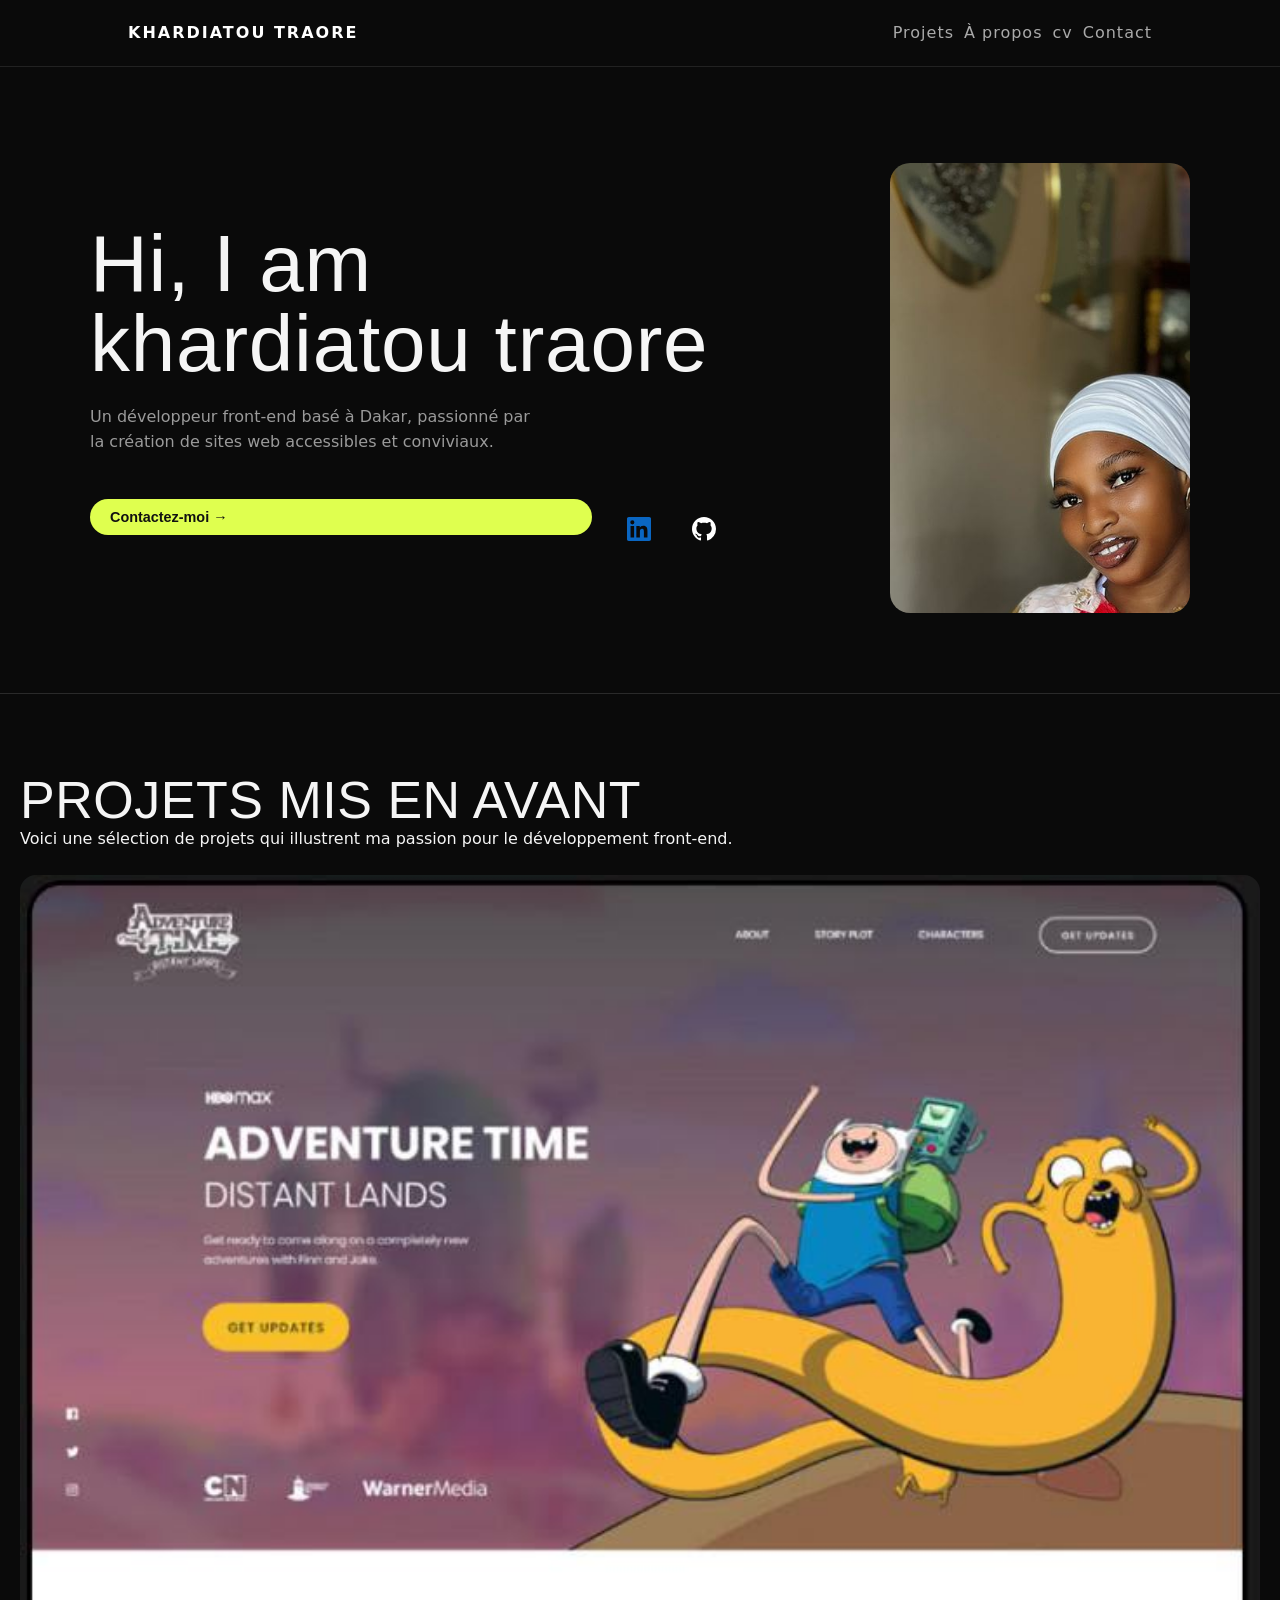
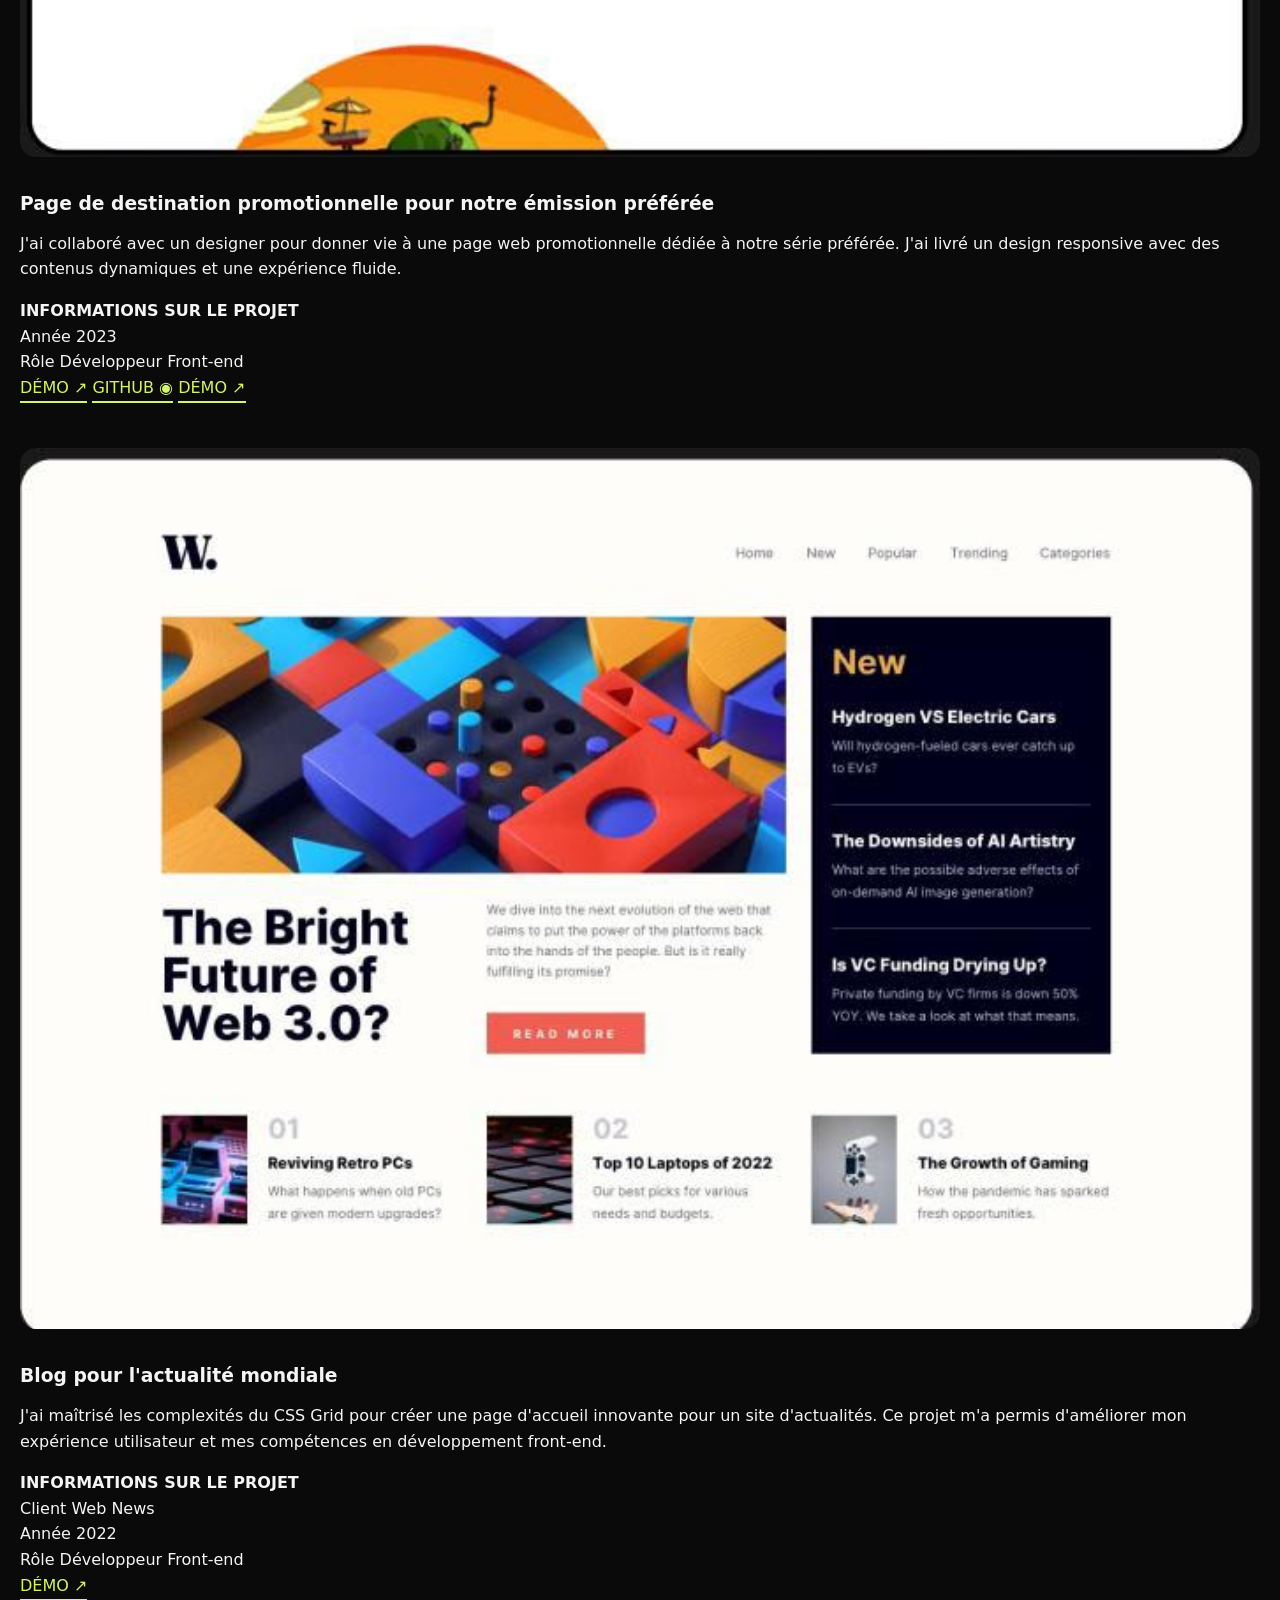
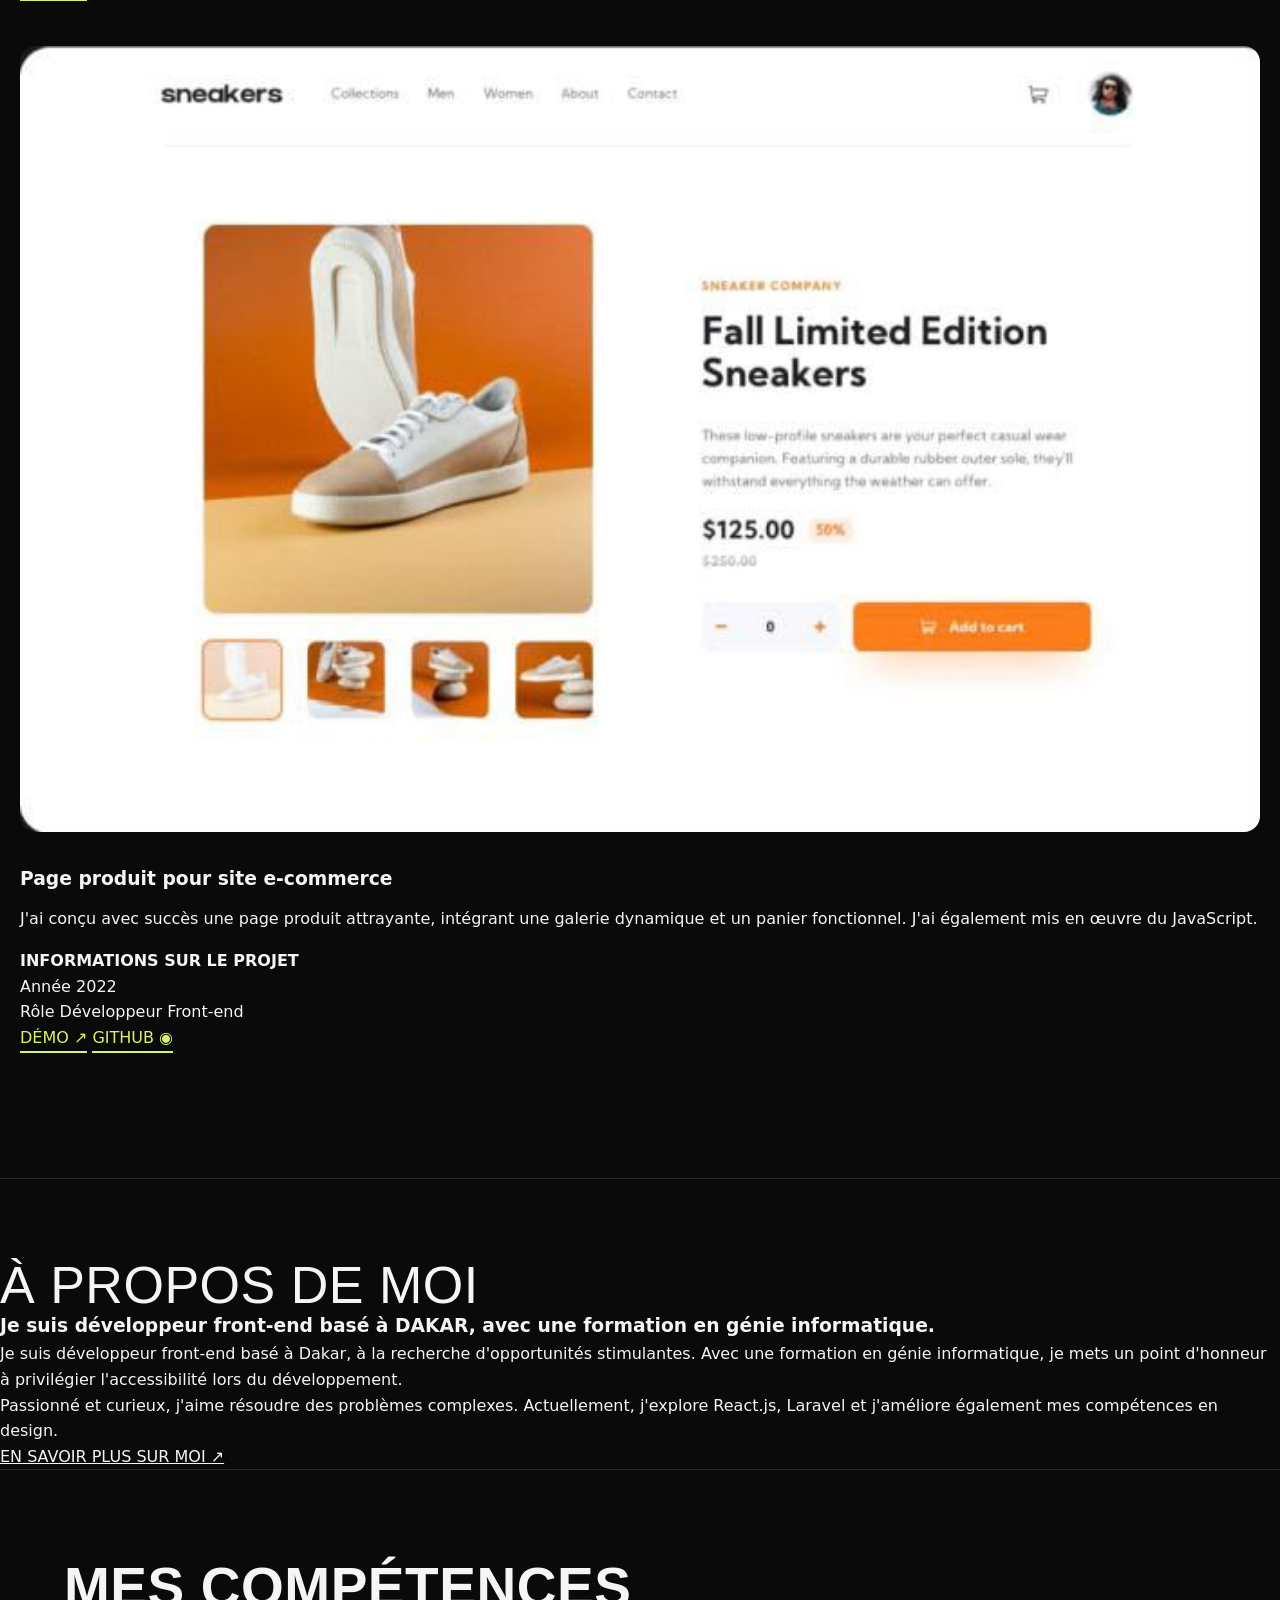
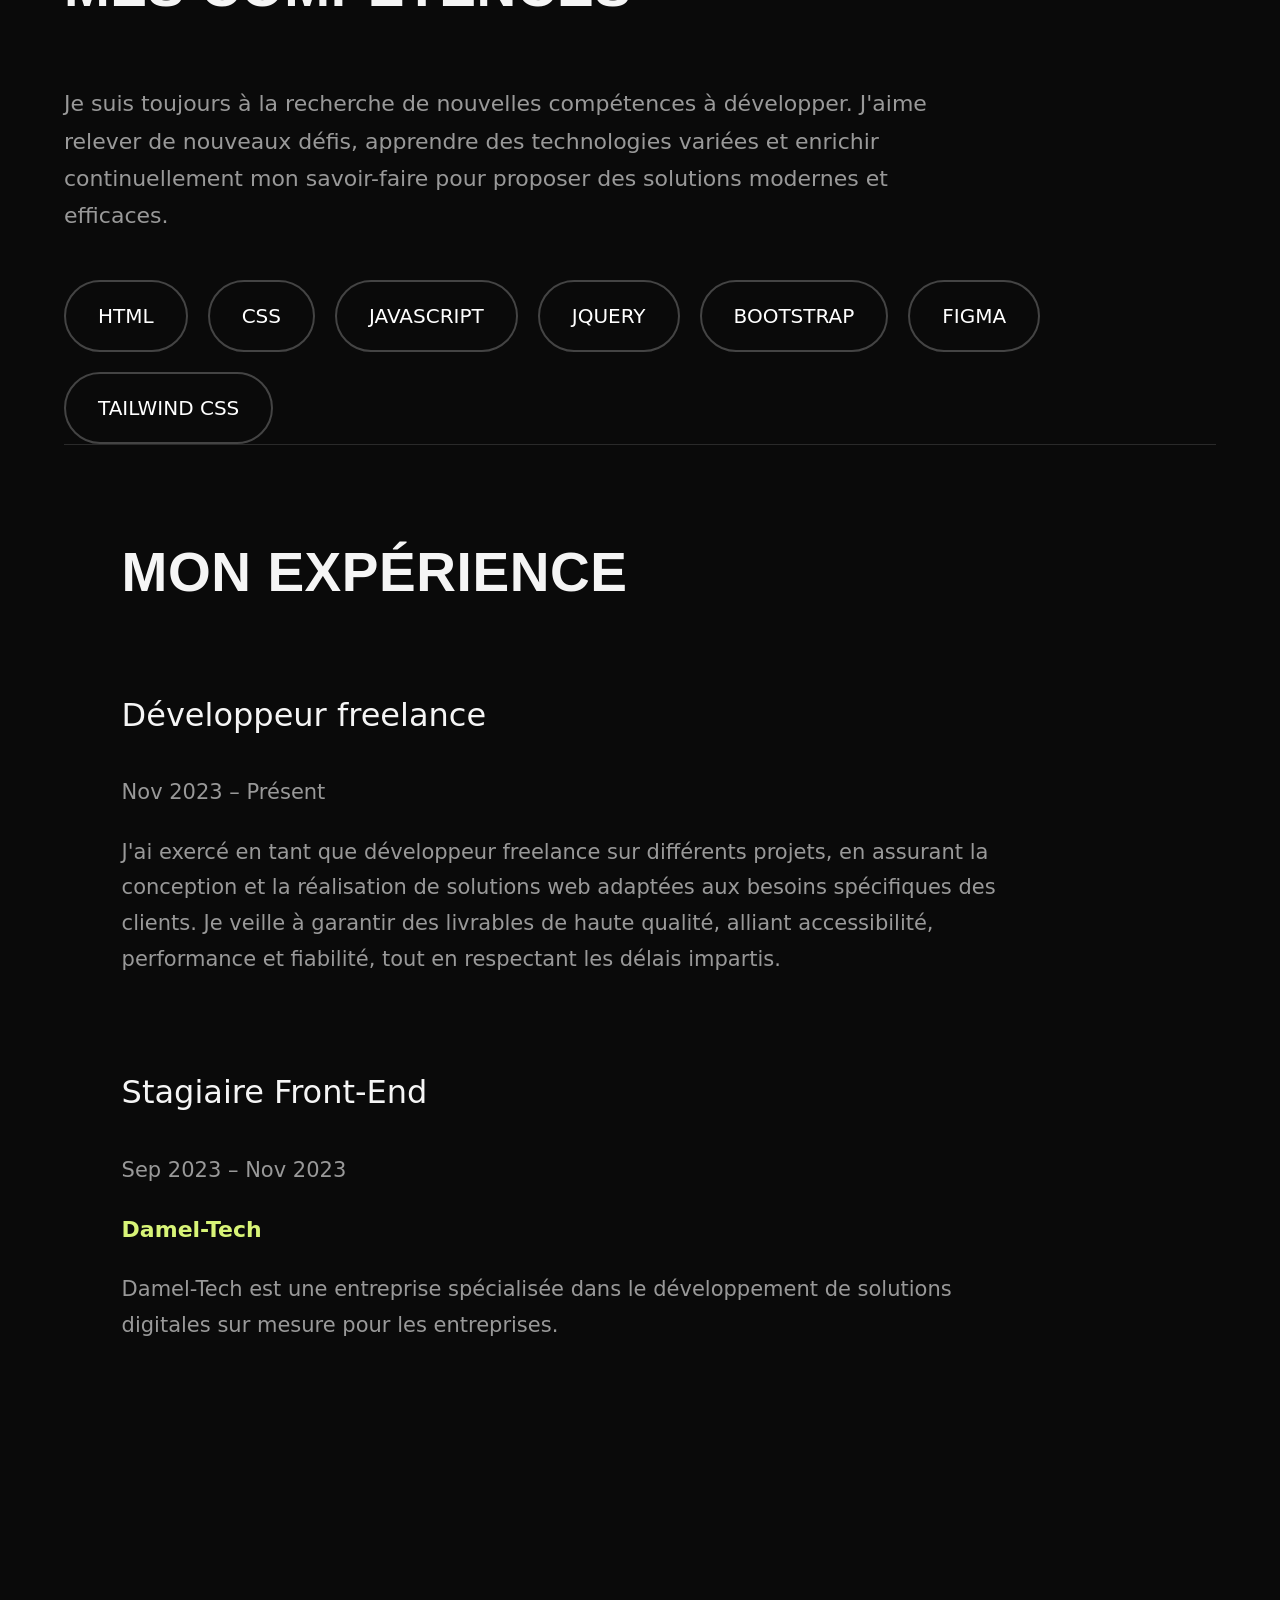
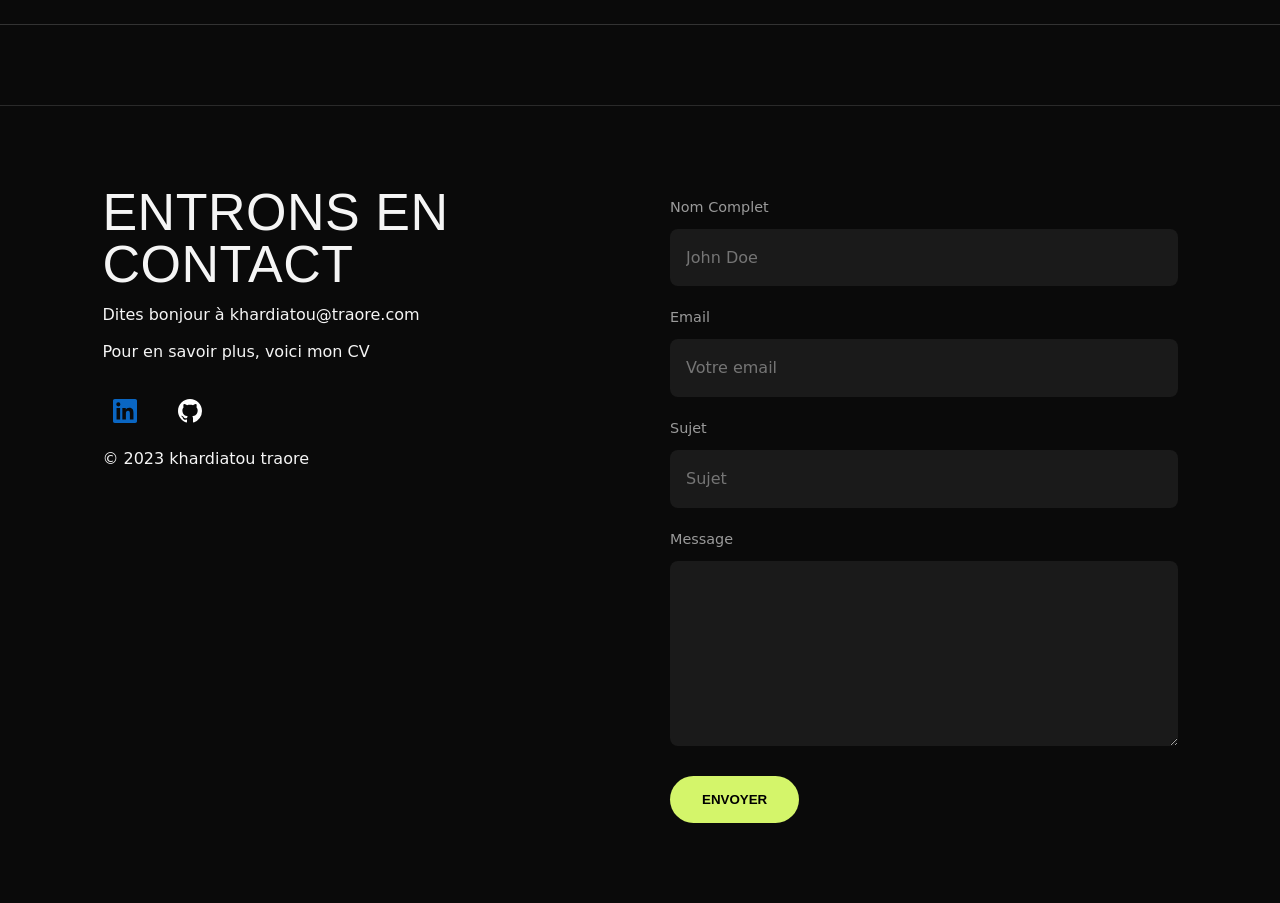
<file: index.html>
<!DOCTYPE html>
<html lang="fr">
<head>
    <meta charset="UTF-8">
    <meta name="viewport" content="width=device-width, initial-scale=1.0">

    <title>Portfolio - khardiatou traore</title>

    <!-- Lien vers le CSS -->
    <link rel="stylesheet" href="style.css">
</head>

<body>

    <!-- BARRE DE NAVIGATION -->
<nav class="navbar">

    <a href="#accueil" class="logo">KHARDIATOU TRAORE</a>

    <div class="menu">
        <a href="#projets">Projets</a>
        <a href="#apropos">À propos</a>
        <a href="cv.html">cv</a>
        <a href="#contact">Contact</a>
    </div>

</nav>
    
<section class="hero wrap">
  <div class="hero-text">
    <h1>Hi, I am<br>khardiatou traore</h1>
    <p>Un développeur front-end basé à Dakar, passionné par la création de sites web accessibles et conviviaux.</p>
    <div class="actions">
      <a class="btn" href="#contact">Contactez-moi →</a>
      <div class="social">
  <a href="https://www.linkedin.com/in/ton-profil" aria-label="LinkedIn">
    <svg viewBox="0 0 24 24" width="24" height="24" fill="currentColor">
      <path d="M20.447 20.452h-3.554v-5.569c0-1.328-.027-3.037-1.852-3.037-1.853 0-2.136 1.445-2.136 2.939v5.667H9.351V9h3.414v1.561h.046c.477-.9 1.637-1.85 3.37-1.85 3.601 0 4.267 2.37 4.267 5.455v6.286zM5.337 7.433a2.062 2.062 0 01-2.063-2.065 2.064 2.064 0 112.063 2.065zm1.782 13.019H3.555V9h3.564v11.452zM22.225 0H1.771C.792 0 0 .774 0 1.729v20.542C0 23.227.792 24 1.771 24h20.451C23.2 24 24 23.227 24 22.271V1.729C24 .774 23.2 0 22.222 0h.003z"/>
    </svg>
  </a>
  <a href="https://github.com/ton-profil" aria-label="GitHub">
    <svg viewBox="0 0 16 16" width="24" height="24" fill="currentColor">
      <path d="M8 0C3.58 0 0 3.58 0 8c0 3.54 2.29 6.53 5.47 7.59.4.07.55-.17.55-.38 0-.19-.01-.82-.01-1.49-2.01.37-2.53-.49-2.69-.94-.09-.23-.48-.94-.82-1.13-.28-.15-.68-.52-.01-.53.63-.01 1.08.58 1.23.82.72 1.21 1.87.87 2.33.66.07-.52.28-.87.51-1.07-1.78-.2-3.64-.89-3.64-3.95 0-.87.31-1.59.82-2.15-.08-.2-.36-1.02.08-2.12 0 0 .67-.21 2.2.82.64-.18 1.32-.27 2-.27.68 0 1.36.09 2 .27 1.53-1.04 2.2-.82 2.2-.82.44 1.1.16 1.92.08 2.12.51.56.82 1.27.82 2.15 0 3.07-1.87 3.75-3.65 3.95.29.25.54.73.54 1.48 0 1.07-.01 1.93-.01 2.2 0 .21.15.46.55.38A8.013 8.013 0 0016 8c0-4.42-3.58-8-8-8z"/>
    </svg>
  </a>
</div>
    </div>
  </div>

  <div class="photo">
    <img src="images/profil.jpeg" alt="profil">
  </div>
</section>




    <!-- ================= PROJETS ================= -->
    <section class="projets" id="projets">

        <div class="titre-section">
            <h2>PROJETS MIS EN AVANT</h2>

            <p>
                Voici une sélection de projets qui illustrent ma passion
                pour le développement front-end.
            </p>
        </div>


        <!-- Projet 1 -->
        <div class="projet">
            

            <div class="image-projet">
                <img src="images/projet1.jpeg" alt="Projet Adventure Time">
            </div>

            <div class="description">

                <h3>Page de destination promotionnelle
                    pour notre émission préférée</h3>

                <p>
                    J'ai collaboré avec un designer pour donner vie à une
                    page web promotionnelle dédiée à notre série préférée.
                    J'ai livré un design responsive avec des contenus
                    dynamiques et une expérience fluide.
                </p>

                <h4>INFORMATIONS SUR LE PROJET</h4>

                <div class="info">
                    <span>Année</span>
                    <span>2023</span>
                </div>

                <div class="info">
                    <span>Rôle</span>
                    <span>Développeur Front-end</span>
                </div>

                <div class="liens">
                    <a href="#">DÉMO ↗</a>
                    <a href="#">GITHUB ◉</a>
                    <a href="#" class="project-link">DÉMO ↗</a>
                </div>

            </div>


        </div>


        <!-- Projet 2 -->
        <div class="projet">

            <div class="image-projet">
                <img src="images/projet2.jpeg" alt="Projet blog">
            </div>

            <div class="description">

                <h3>Blog pour l'actualité mondiale</h3>

                <p>
                    J'ai maîtrisé les complexités du CSS Grid pour créer
                    une page d'accueil innovante pour un site d'actualités.
                    Ce projet m'a permis d'améliorer mon expérience
                    utilisateur et mes compétences en développement front-end.
                </p>

                <h4>INFORMATIONS SUR LE PROJET</h4>

                <div class="info">
                    <span>Client</span>
                    <span>Web News</span>
                </div>

                <div class="info">
                    <span>Année</span>
                    <span>2022</span>
                </div>

                <div class="info">
                    <span>Rôle</span>
                    <span>Développeur Front-end</span>
                </div>

                <div class="liens">
                    <a href="#">DÉMO ↗</a>
                </div>

            </div>

        </div>


        <!-- Projet 3 -->
        <div class="projet">

            <div class="image-projet">
                <img src="images/projet3.jpeg" alt="Projet site e-commerce">
            </div>

            <div class="description">

                <h3>Page produit pour site e-commerce</h3>

                <p>
                    J'ai conçu avec succès une page produit attrayante,
                    intégrant une galerie dynamique et un panier fonctionnel.
                    J'ai également mis en œuvre du JavaScript.
                </p>

                <h4>INFORMATIONS SUR LE PROJET</h4>

                <div class="info">
                    <span>Année</span>
                    <span>2022</span>
                </div>

                <div class="info">
                    <span>Rôle</span>
                    <span>Développeur Front-end</span>
                </div>

                <div class="liens">
                    <a href="#">DÉMO ↗</a>
                    <a href="#">GITHUB ◉</a>
                </div>

            </div>

        </div>

    </section>


    <!-- ================= À PROPOS ================= -->
    <section class="apropos" id="apropos">

        <div class="titre-apropos">
            <h2>À PROPOS DE MOI</h2>
        </div>

        <div class="texte-apropos">

            <h3>
                Je suis développeur front-end basé à DAKAR,
                avec une formation en génie informatique.
            </h3>

            <p>
                Je suis développeur front-end basé à Dakar, à la recherche
                d'opportunités stimulantes. Avec une formation en génie
                informatique, je mets un point d'honneur à privilégier
                l'accessibilité lors du développement.
            </p>

            <p>
                Passionné et curieux, j'aime résoudre des problèmes complexes.
                Actuellement, j'explore React.js, Laravel et j'améliore
                également mes compétences en design.
            </p>

            <a href="#">EN SAVOIR PLUS SUR MOI ↗</a>

        </div>
        
        

<!-- COMPÉTENCES -->
<section class="competences">

    <h2>MES COMPÉTENCES</h2>

    <p>
        Je suis toujours à la recherche de nouvelles compétences à
        développer. J'aime relever de nouveaux défis, apprendre des
        technologies variées et enrichir continuellement mon savoir-faire
        pour proposer des solutions modernes et efficaces.
    </p>

    <div class="skills">
        <span>HTML</span>
        <span>CSS</span>
        <span>JAVASCRIPT</span>
        <span>JQUERY</span>
        <span>BOOTSTRAP</span>
        <span>FIGMA</span>
        <span>TAILWIND CSS</span>
    </div>
    <!-- EXPÉRIENCE -->
<section class="experience">

    <h2>MON EXPÉRIENCE</h2>

    <div class="experience-item">

        <h3>Développeur freelance</h3>

        <p class="date">
            Nov 2023 – Présent
        </p>

        <p>
            J'ai exercé en tant que développeur freelance sur différents
            projets, en assurant la conception et la réalisation de
            solutions web adaptées aux besoins spécifiques des clients.
            Je veille à garantir des livrables de haute qualité, alliant
            accessibilité, performance et fiabilité, tout en respectant
            les délais impartis.
        </p>

    </div>


    <div class="experience-item">

        <h3>Stagiaire Front-End</h3>

        <p class="date">
            Sep 2023 – Nov 2023
        </p>

        <h4>Damel-Tech</h4>

        <p>
            Damel-Tech est une entreprise spécialisée dans le développement
            de solutions digitales sur mesure pour les entreprises.
        </p>

    </div>

</section>

</section>
    </section>


    
                <section class="contact" id="contact">
  <div class="contact-info">
    <h2>ENTRONS EN CONTACT</h2>
    <p>Dites bonjour à <a href="mailto:khardiatou@traore.com">khardiatou@traore.com</a></p>
    <p>Pour en savoir plus, voici mon <a href="cv.html">CV</a></p>

    <div class="social">
  <a href="https://www.linkedin.com/in/ton-profil" aria-label="LinkedIn">
    <svg viewBox="0 0 24 24" width="24" height="24" fill="currentColor">
      <path d="M20.447 20.452h-3.554v-5.569c0-1.328-.027-3.037-1.852-3.037-1.853 0-2.136 1.445-2.136 2.939v5.667H9.351V9h3.414v1.561h.046c.477-.9 1.637-1.85 3.37-1.85 3.601 0 4.267 2.37 4.267 5.455v6.286zM5.337 7.433a2.062 2.062 0 01-2.063-2.065 2.064 2.064 0 112.063 2.065zm1.782 13.019H3.555V9h3.564v11.452zM22.225 0H1.771C.792 0 0 .774 0 1.729v20.542C0 23.227.792 24 1.771 24h20.451C23.2 24 24 23.227 24 22.271V1.729C24 .774 23.2 0 22.222 0h.003z"/>
    </svg>
  </a>
  <a href="https://github.com/ton-profil" aria-label="GitHub">
    <svg viewBox="0 0 16 16" width="24" height="24" fill="currentColor">
      <path d="M8 0C3.58 0 0 3.58 0 8c0 3.54 2.29 6.53 5.47 7.59.4.07.55-.17.55-.38 0-.19-.01-.82-.01-1.49-2.01.37-2.53-.49-2.69-.94-.09-.23-.48-.94-.82-1.13-.28-.15-.68-.52-.01-.53.63-.01 1.08.58 1.23.82.72 1.21 1.87.87 2.33.66.07-.52.28-.87.51-1.07-1.78-.2-3.64-.89-3.64-3.95 0-.87.31-1.59.82-2.15-.08-.2-.36-1.02.08-2.12 0 0 .67-.21 2.2.82.64-.18 1.32-.27 2-.27.68 0 1.36.09 2 .27 1.53-1.04 2.2-.82 2.2-.82.44 1.1.16 1.92.08 2.12.51.56.82 1.27.82 2.15 0 3.07-1.87 3.75-3.65 3.95.29.25.54.73.54 1.48 0 1.07-.01 1.93-.01 2.2 0 .21.15.46.55.38A8.013 8.013 0 0016 8c0-4.42-3.58-8-8-8z"/>
    </svg>
  </a>
</div>
    

    <p class="copyright">© 2023 khardiatou traore</p>
  </div>

  <form class="contact-form">
    <label for="nom">Nom Complet</label>
    <input type="text" id="nom" placeholder="John Doe">

    <label for="email">Email</label>
    <input type="email" id="email" placeholder="Votre email">

    <label for="sujet">Sujet</label>
    <input type="text" id="sujet" placeholder="Sujet">

    <label for="message">Message</label>
    <textarea id="message" rows="6"></textarea>

    <button type="submit" class="btn-envoyer">ENVOYER</button>
  </form>
</section>
            </div>

            

    

</body>
</html>
</file>
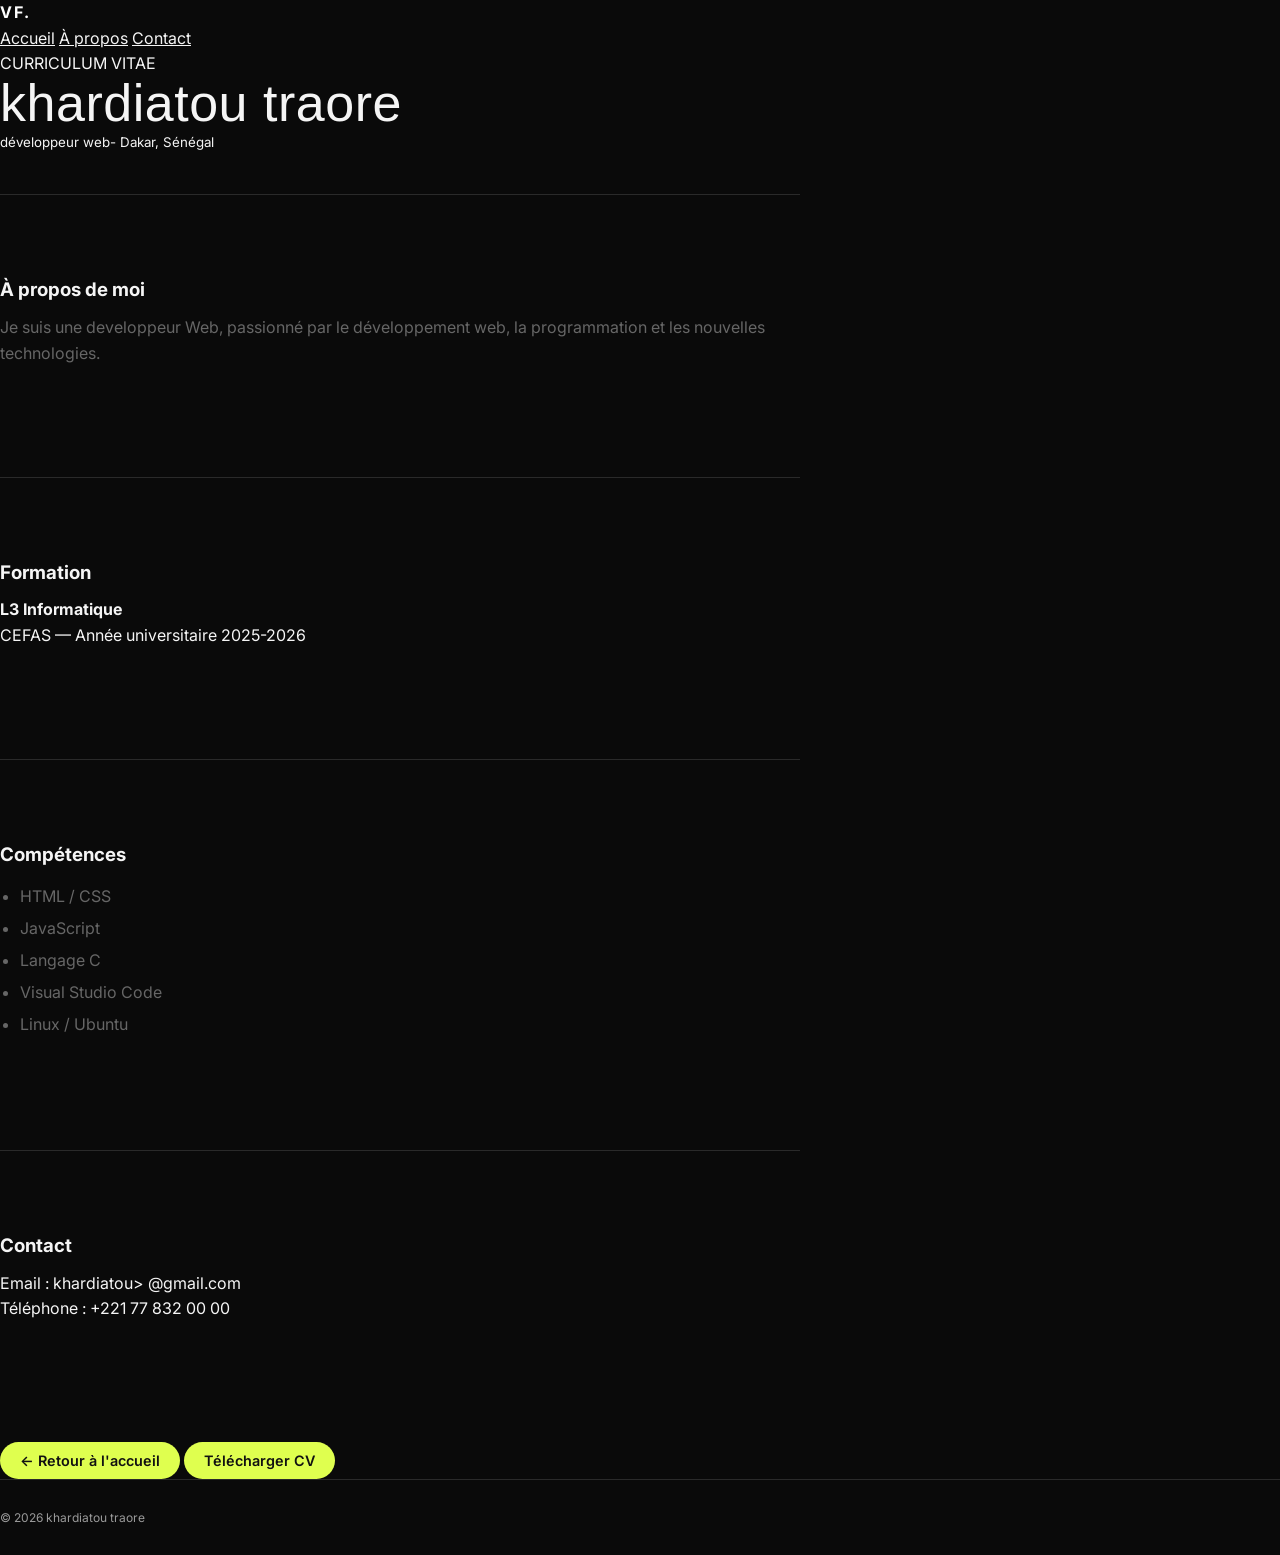
<file: cv.html>
<!DOCTYPE html>  <html lang="fr">  
<head>  
    <meta charset="UTF-8">  
    <meta name="viewport" content="width=device-width, initial-scale=1.0">  
    <title>Mon CV - khardiatou traore</title>  
    <link href="https://fonts.googleapis.com/css2?family=Inter:wght@400;600;800&display=swap" rel="stylesheet">  
    <link rel="stylesheet" href="style.css">  
</head>  
<body>  <header class="header">  
  <div class="container nav">  
    <a href="index.html" class="logo">VF<span>.</span></a>  
    <nav class="nav-links">  
      <a href="index.html">Accueil</a>  
      <a href="index.html#apropos">À propos</a>  
      <a href="index.html#contact">Contact</a>  
    </nav>  
  </div>  
</header>  <main class="section">  
  <div class="container" style="max-width:800px;">  <div class="title">  
  <p>CURRICULUM VITAE</p>  
  <h2>khardiatou traore</h2>  
  <small>développeur web- Dakar, Sénégal</small>  
</div>  

<section style="margin-top:40px;">  
  <h3 style="margin-bottom:10px;">À propos de moi</h3>  
  <p style="color:#666;">Je suis  une developpeur Web, passionné par le développement web, la programmation et les nouvelles technologies.</p>  
</section>  

<section style="margin-top:30px;">  
  <h3 style="margin-bottom:10px;">Formation</h3>  
  <p><strong>L3 Informatique</strong><br>CEFAS — Année universitaire 2025-2026</p>  
</section>  

<section style="margin-top:30px;">  
  <h3 style="margin-bottom:10px;">Compétences</h3>  
  <ul style="color:#666; line-height:2; padding-left:20px;">  
    <li>HTML / CSS</li>  
    <li>JavaScript</li>  
    <li>Langage C</li>  
    <li>Visual Studio Code</li>  
    <li>Linux / Ubuntu</li>  
  </ul>  
</section>  

<section style="margin-top:30px;">  
  <h3 style="margin-bottom:10px;">Contact</h3>  
  <p>Email : khardiatou> @gmail.com</p>  
  <p>Téléphone : +221 77 832 00 00</p>  
</section>  

<div class="buttons" style="margin-top:40px;">  
  <a href="index.html" class="btn primary">← Retour à l'accueil</a>  
  <a href="mailto:khardiatou.traore@gmail.com" class="btn secondary">Télécharger CV</a>  
</div>

  </div>  
</main>  <footer>  
  <div class="container footer">  
    <p>© 2026 khardiatou traore</p>  
  </div>  
</footer>  </body>  
</html>
</file>
<file: style.css>
:root{
  --bg:#0a0a0a; --card:#1a1a1a; --line:#2a2a2a;
  --text:#f5f5f5; --muted:#9a9a9a; --accent:#dfff4f;
}
*{box-sizing:border-box;margin:0;padding:0}
html{scroll-behavior:smooth}
body{background:var(--bg);color:var(--text);font-family:Inter,system-ui,sans-serif;line-height:1.6}
a{color:inherit}
:focus-visible{outline:2px solid var(--accent);outline-offset:3px}
h1,h2{font-family:"Bebas Neue",Impact,sans-serif;font-weight:400;line-height:1;letter-spacing:.01em}
h1{font-size:clamp(3rem,8vw,5.5rem)}
h2{font-size:clamp(2.2rem,5vw,3.25rem)}
.wrap{max-width:1100px;margin:0 auto;padding:0 24px}
section{padding:80px 0;border-top:1px solid var(--line)}
.muted{color:var(--muted)}

/* Boutons */
.actions{display:grid;align-items:center;gap: 24px;;margin-top:28px;grid-template-columns:1fr 250px ;}
.btn{display:inline-flex;align-items:center;gap:10px;background:var(--accent);color:#111;flex: none;border-radius:999px;padding:10px 20px;font:600 .9rem Inter,sans-serif;text-decoration:none;cursor:pointer}
.btn:hover{filter:brightness(.92)}
.social {
    display: flex;
    align-items: center;
    gap: 20px;
    margin-top: 25px;
}

.social a {
    width: 45px;
    height: 45px;
    display: flex;
    align-items: center;
    justify-content: center;

    color: #c8f31d;
    font-size: 22px;
    text-decoration: none;

    transition: 0.3s ease;
}

/* LinkedIn */
.social a:nth-child(1) {
    color: #0A66C2;
}

/* GitHub */
.social a:nth-child(2) {
    color: #ffffff;
}

/* X */
.social a:nth-child(3) {
    color: #ffffff;
}
.social a {
  color: #d4f56a;          
  text-decoration: none;   
  font-size: 1.6rem;
  display: inline-flex;
}

.social {
  display: flex;
  gap: 20px;
  margin-top: 24px;
}

.social a:hover {
  opacity: 0.7;
}

/* si ce sont des SVG */
.social svg {
  width: 24px;
  height: 24px;
  fill: currentColor;      /* prend la couleur du lien */
}


.btn{ flex:none; }
.social-contact{margin-top:16px}

/* Hero */
.hero{display:grid;grid-template-columns:1fr 170px;gap: 24px;;align-items:center;padding:96px 0 80px;border:0}
.hero p{margin-top:20px;max-width:44ch;color:var(--muted)}
.photo{border-radius: 20px;background:#d8d8dc;aspect-ratio:2/5;overflow:hidden;display:grid;place-items:center;color:#777;font-size:.9rem}
.photo img{width:250%;height:auto;object-fit:cover;display:block}

/* Projets */
.head{margin-bottom:48px;max-width:60ch}
.head p{margin-top:12px;color:var(--muted)}
.project{display:grid;grid-template-columns:1fr 1fr;gap:40px;align-items:center;background:var(--card);border-radius:14px;padding:32px;margin-bottom:28px}
.shot{background:#f2f2f2;border-radius:8px;aspect-ratio:16/10;overflow:hidden;display:grid;place-items:center;color:#888;font-size:.85rem}
.shot img{width:100%;height:100%;object-fit:cover}
.project h3{font-size:1.2rem;font-weight:500;margin-bottom:10px}
.project p{color:var(--muted);font-size:.9rem;margin-bottom:20px}
.project h4{font-size:.75rem;font-weight:600;letter-spacing:.06em;text-transform:uppercase;margin-bottom:6px}
.projet a {
  color: #d4f56a;
  text-decoration: none;
  border-bottom: 2px solid #d4f56a;
  padding-bottom: 4px;
}
dl{margin-bottom:20px}
dl div{display:flex;justify-content:space-between;padding:8px 0;border-bottom:1px solid var(--line);font-size:.85rem}
dt{color:var(--muted)}
.links{display:flex;gap:18px;font-size:.85rem;font-weight:600}
.links a{color:var(--accent)}
/* =========================
   COMPÉTENCES
========================= */

.competences {
    padding: 90px 5%;
    border-bottom: 1px solid #333;
}

.competences h2 {
    font-size: 55px;
    font-weight: 800;
    margin-bottom: 70px;
}

.competences > p {
    max-width: 900px;
    color: #999;
    font-size: 22px;
    line-height: 1.7;
    margin-bottom: 45px;
}


/* Les compétences */

.skills {
    display: flex;
    flex-wrap: wrap;
    gap: 20px;
}

.skills span {
    border: 2px solid #444;
    border-radius: 40px;
    padding: 18px 32px;
    font-size: 20px;
    color: white;
}


/* =========================
   EXPÉRIENCE
========================= */

.experience {
    padding: 100px 5%;
}

.experience h2 {
    font-size: 55px;
    font-weight: 800;
    margin-bottom: 90px;
}

.experience-item {
    max-width: 900px;
    margin-bottom: 90px;
}

.experience-item h3 {
    font-size: 32px;
    font-weight: normal;
    margin-bottom: 35px;
}

.experience-item .date {
    color: #999;
    font-size: 21px;
    margin-bottom: 25px;
}

.experience-item h4 {
    color: #d8f477;
    font-size: 22px;
    margin-bottom: 25px;
}

.experience-item > p:last-child {
    color: #999;
    font-size: 21px;
    line-height: 1.7;
}

/* Deux colonnes */
.two{display:grid;grid-template-columns:1fr 1.1fr;gap:48px}
.banner{margin:40px 0 0;border-radius:12px;background:#d8d8dc;aspect-ratio:16/8;overflow:hidden;display:grid;place-items:center;color:#777;font-size:.9rem}
.banner img{width:100%;height:100%;object-fit:cover}
.tags{display:flex;flex-wrap:wrap;gap:10px;margin-top:24px;list-style:none}
.tags li{border:1px solid var(--line);border-radius:999px;padding:6px 18px;font-size:.85rem}
.job{margin-bottom:32px}
.job header{display:flex;justify-content:space-between;gap:16px;font-weight:500}
.job header span{color:var(--muted);font-weight:400;font-size:.85rem;white-space:nowrap}
.job .co{color:var(--accent);font-size:.85rem;margin:2px 0}
.job p{color:var(--muted);font-size:.9rem;margin-top:8px}

/* Formulaire */
form{display:grid;gap:16px}
label{font-size:.8rem;color:var(--muted);display:grid;gap:6px}
input,textarea{background:#2a2a2a;border:1px solid transparent;border-radius:6px;padding:12px;color:var(--text);font:inherit}
textarea{min-height:150px;resize:vertical}
form .btn{justify-self:start}
.contact {
  display: grid;
  grid-template-columns: 1fr 1fr;
  gap: 60px;
  padding: 80px 8%;
}

.contact a { color: #d4f56a; text-decoration: none; }

.social { display: flex; gap: 20px; margin-top: 24px; }
.social a { font-size: 1.6rem; }
.social a:hover { opacity: .7; }

.contact-form { display: flex; flex-direction: column; gap: 10px; }
.contact-form label { font-size: .9rem; margin-top: 10px; }

.contact-form input,
.contact-form textarea {
  background: #1a1a1a;
  border: none;
  border-radius: 8px;
  padding: 16px;
  color: #fff;
  font-family: inherit;
}

.btn-envoyer {
  align-self: flex-start;
  margin-top: 20px;
  background: #d4f56a;
  color: #000;
  border: none;
  border-radius: 999px;
  padding: 16px 32px;
  font-weight: 600;
  cursor: pointer;
}

@media (max-width: 768px) {
  .contact { grid-template-columns: 1fr; }
}
.contact p{margin-top:12px}
.contact a{color:var(--text)}
footer{padding:28px 0;border-top:1px solid var(--line);font-size:.75rem;color:var(--muted)}

/* Mobile */
@media(max-width:800px){
  .hero{ grid-template-columns:1fr 120px; gap:16px; }
  .hero{padding-top:56px}
  section{padding:56px 0}
  .project{padding:20px}
}
@media(prefers-reduced-motion:reduce){html{scroll-behavior:auto}}
@media (max-width: 768px) {

    .experience {
        padding: 70px 25px;
    }


    .experience h2 {
        font-size: 42px;
        margin-bottom: 65px;
    }

    .experience-item {
        margin-bottom: 70px;
    }

    .experience-item h3 {
        font-size: 27px;
    }

    .experience-item .date {
        font-size: 18px;
    }

    .experience-item p:last-child {
        font-size: 18px;
        line-height: 1.7;
    }
}

.navbar {
  display: flex;
  justify-content: flex-start;
  align-items: center;
  gap: 10px;
  padding: 20px 10%;
  border-bottom: 1px solid #222;
}
.logo {
  color: #fff;
  text-decoration: none;
  font-weight: bold;
  letter-spacing: 2px;
}
.menu {
  display: flex;
  gap:10px;
  padding: 0px;
  list-style: none;
  margin-left: auto;
}
.menu a {
  color: #aaa;
  text-decoration: none;
  letter-spacing: 1px;
}
.hero{
  display:grid;
  grid-template-columns:1fr 300px;
  gap:24px;
  align-items:center;
}
.hero-text{ min-width:0; }
h1{ font-size:clamp(2.5rem,11vw,5rem); }

.photo{
  border-radius:20px;
  overflow:hidden;
  aspect-ratio:3/4;
  width: 300px;
  height: 450px;
}
.photo img{
  width:250%;
  height:auto;
  object-fit:cover;
  display:block;
}
.social a {
  color: #d4f56a;          /* même vert-jaune que la maquette */
  text-decoration: none;   /* enlève le soulignement */
  font-size: 1.6rem;
  display: inline-flex;
}

.social {
  display: flex;
  gap: 20px;
  margin-top: 24px;
}

.social a:hover {
  opacity: 0.7;
}

/* si ce sont des SVG */
.social svg {
  width: 24px;
  height: 24px;
  fill:currentcolor;
  
}

@media (max-width: 768px){
  .wrap{
    padding: 0 20px;
  }
  .navbar{
    display: flex;
    flex-wrap: nowrap;
    justify-content: space-between;
    align-items: center;
    padding: 14px 20px;
    gap: 8px;
  }
  .navbar .logo{
    font-family: "Bebas Neue", Impact, sans-serif;
    font-size: 1.3rem;
    letter-spacing: 0;
    white-space: nowrap;
  }
  .navbar .menu{
    display: flex;
    gap: 12px;
  }
  .navbar .menu a{
    font-size: 0.8rem;
    letter-spacing: 0;
    white-space: nowrap;
  }
  .hero{
    display: grid;
    grid-template-columns: 1fr !important;
    gap: 32px;
    padding-top: 40px;
  }
  .actions{
    display: flex;
    flex-wrap: wrap;
    align-items: center;
    gap: 12px;
    grid-template-columns: none;
  }
  .btn{
    width: auto;
    padding: 12px 24px;
  }
  .social{
    display: flex;
    gap: 12px;
  }
  .photo img{
    width: 100%;
    height: auto;
    border-radius: 24px;
    display: block;
  }

}
.projets{
  padding-left: 20px;
  padding-right: 20px;
}
.projet{
  display: flex;
  flex-direction: column;
  gap: 24px;
  margin-bottom: 48px;
}
.image-projet img{
  display: block;
  width: 100%;
  height: auto;
  border-radius: 16px;
}
.description h3{
  margin-top: 8px;
  margin-bottom: 12px;
}
.description p{
  margin-bottom: 16px;
  line-height: 1.6;
}
.titre-section{
  margin-bottom: 24px;
}
</file>
